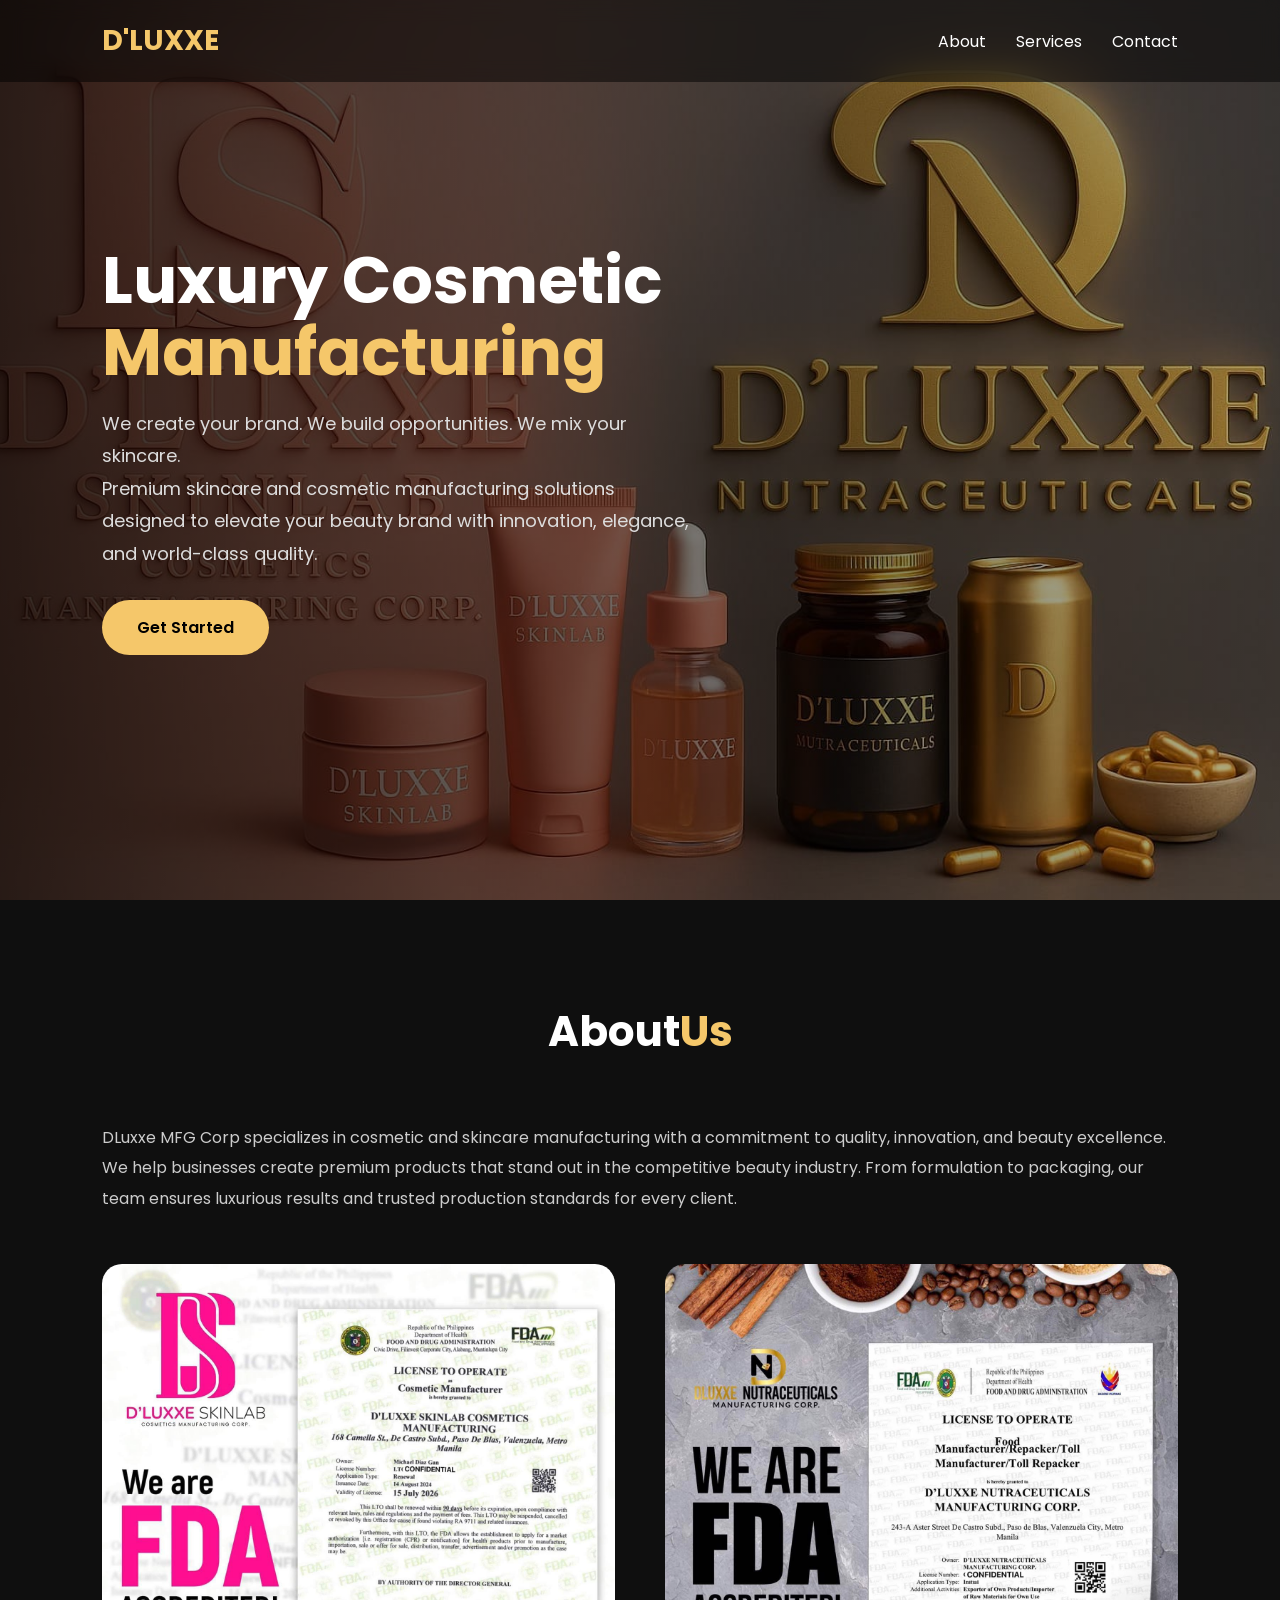
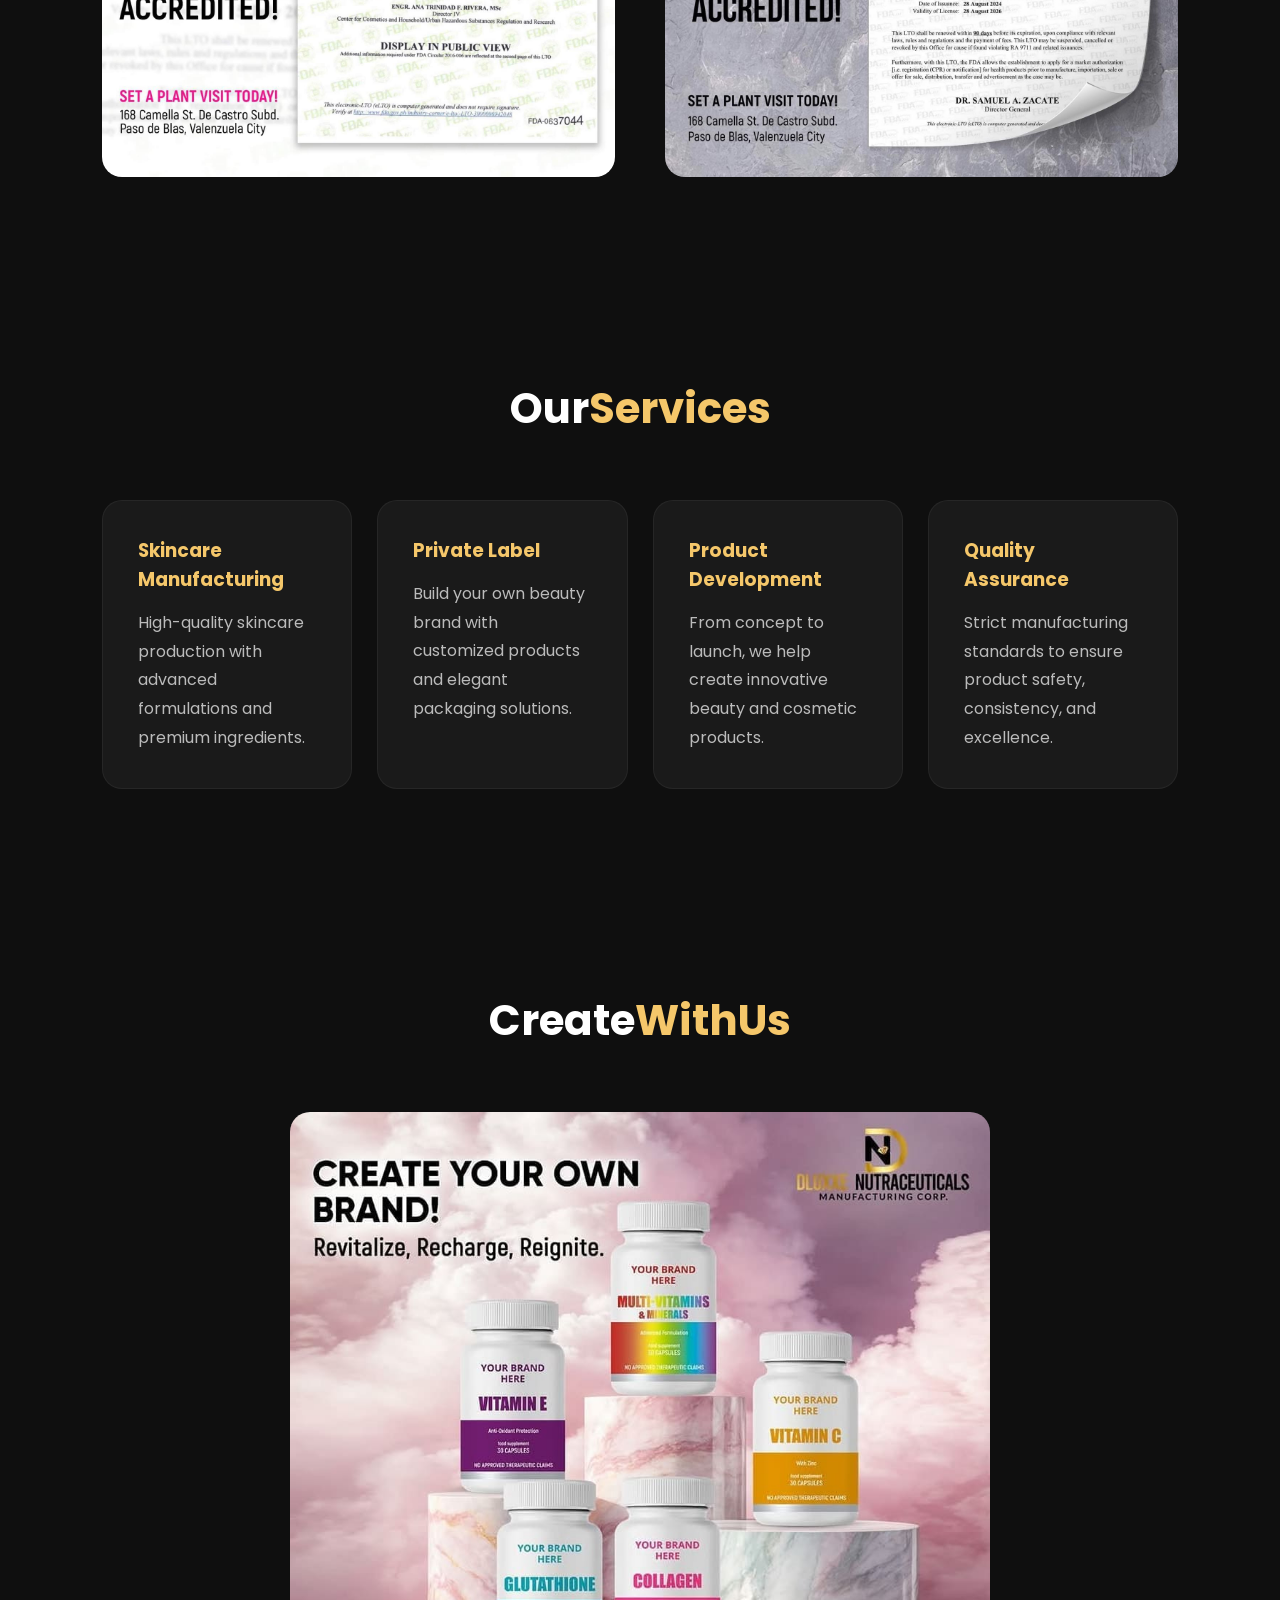
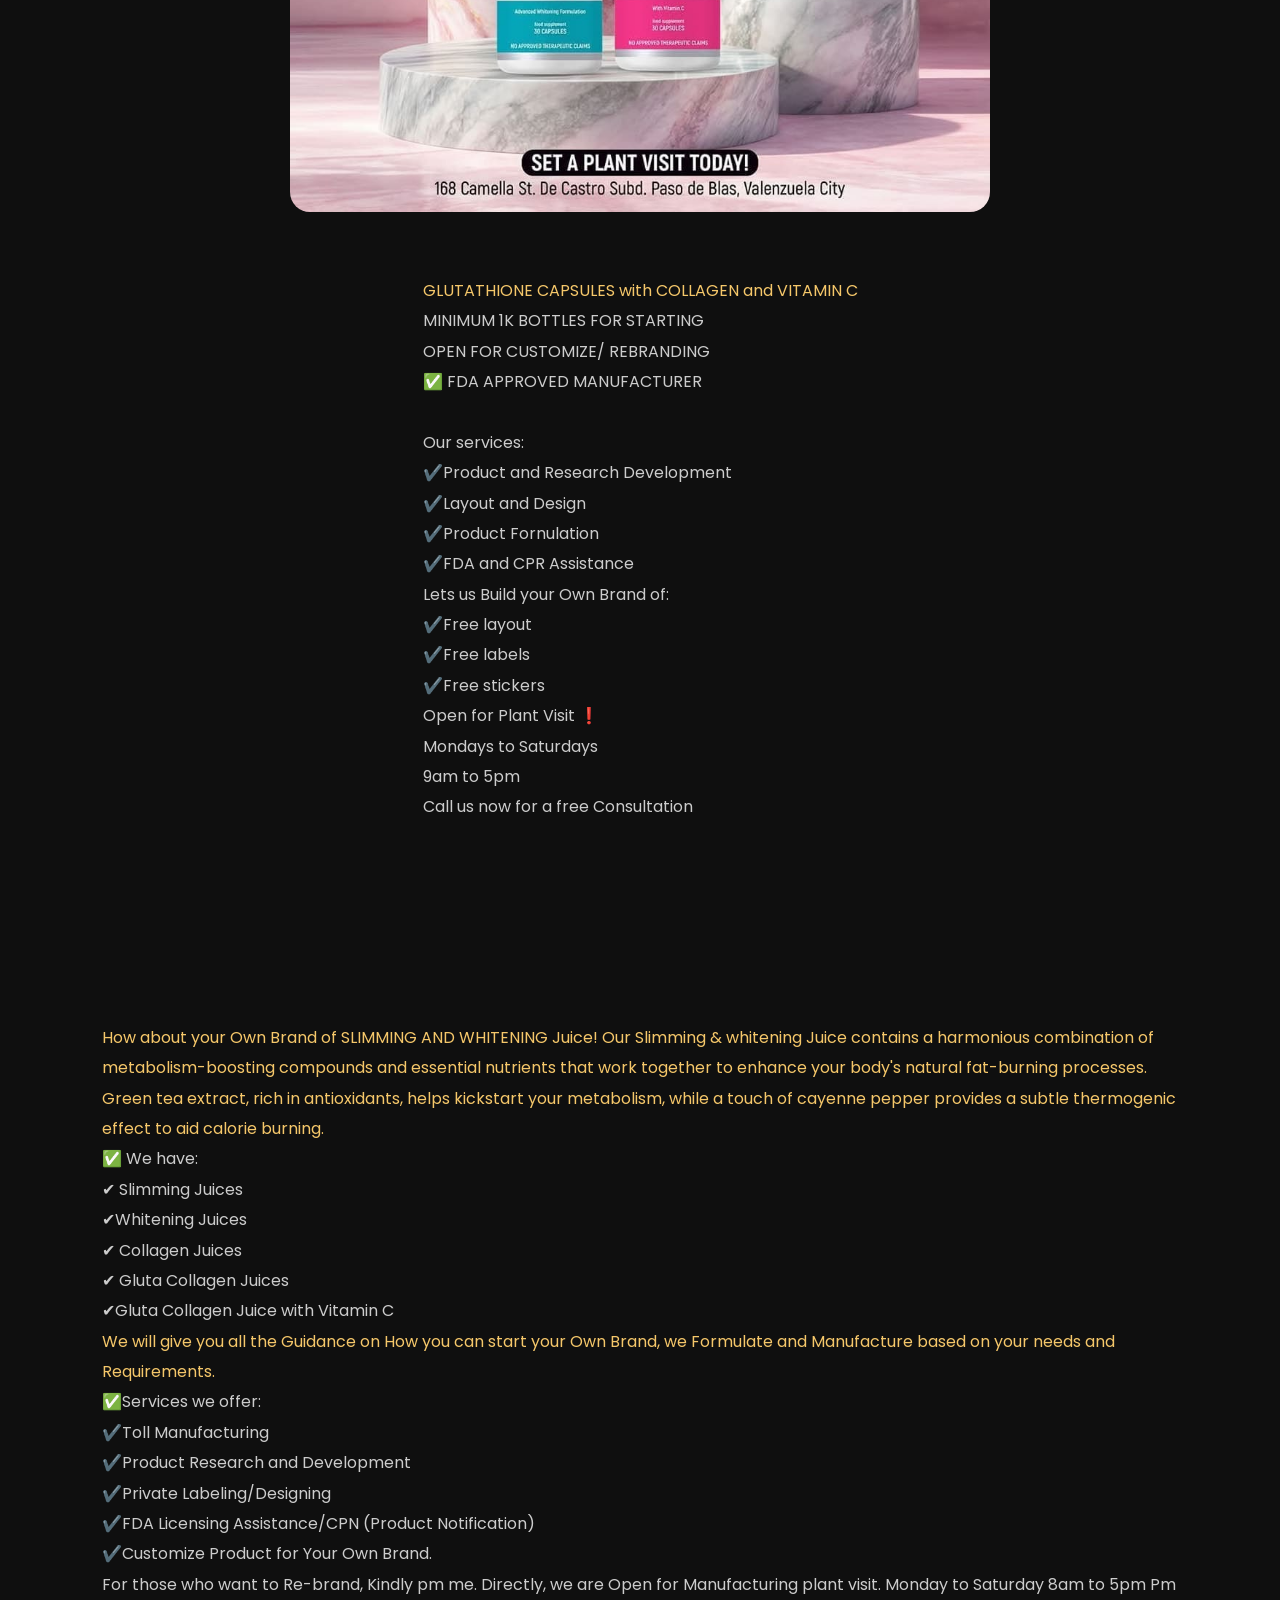
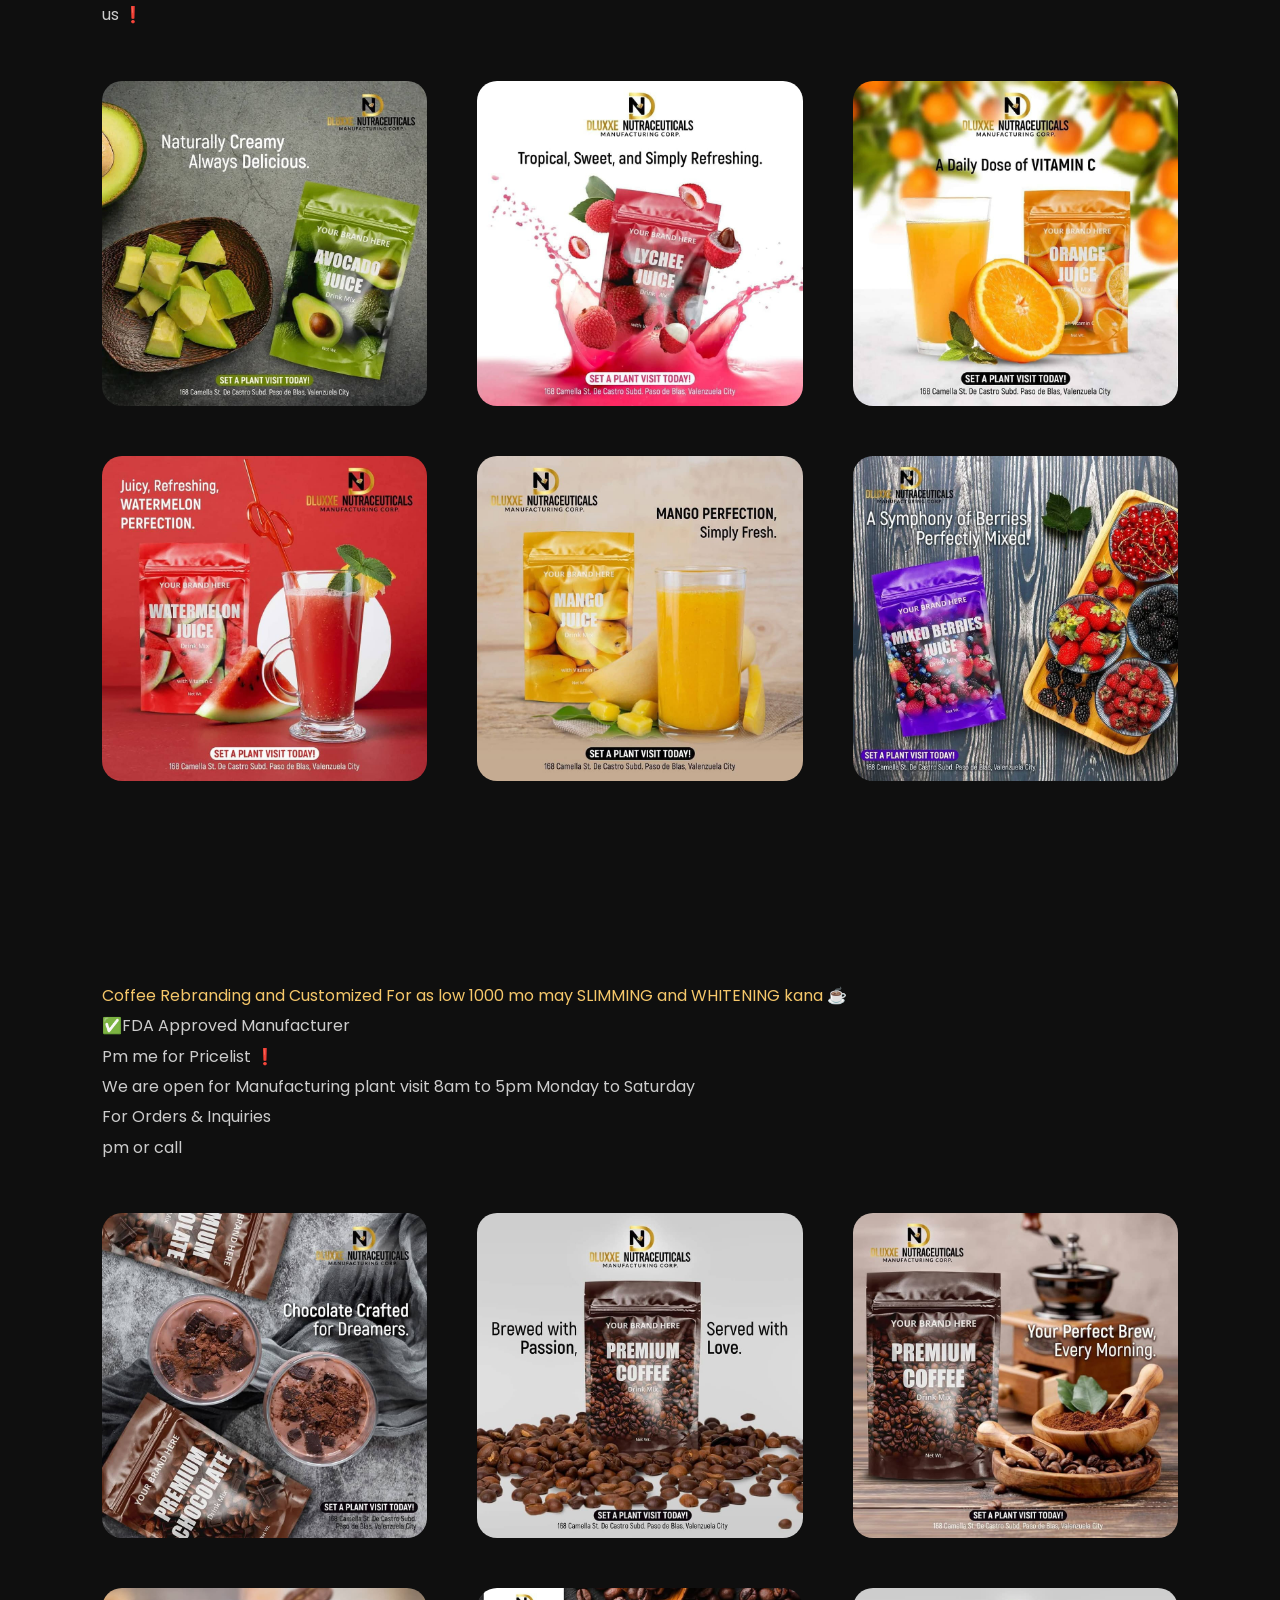
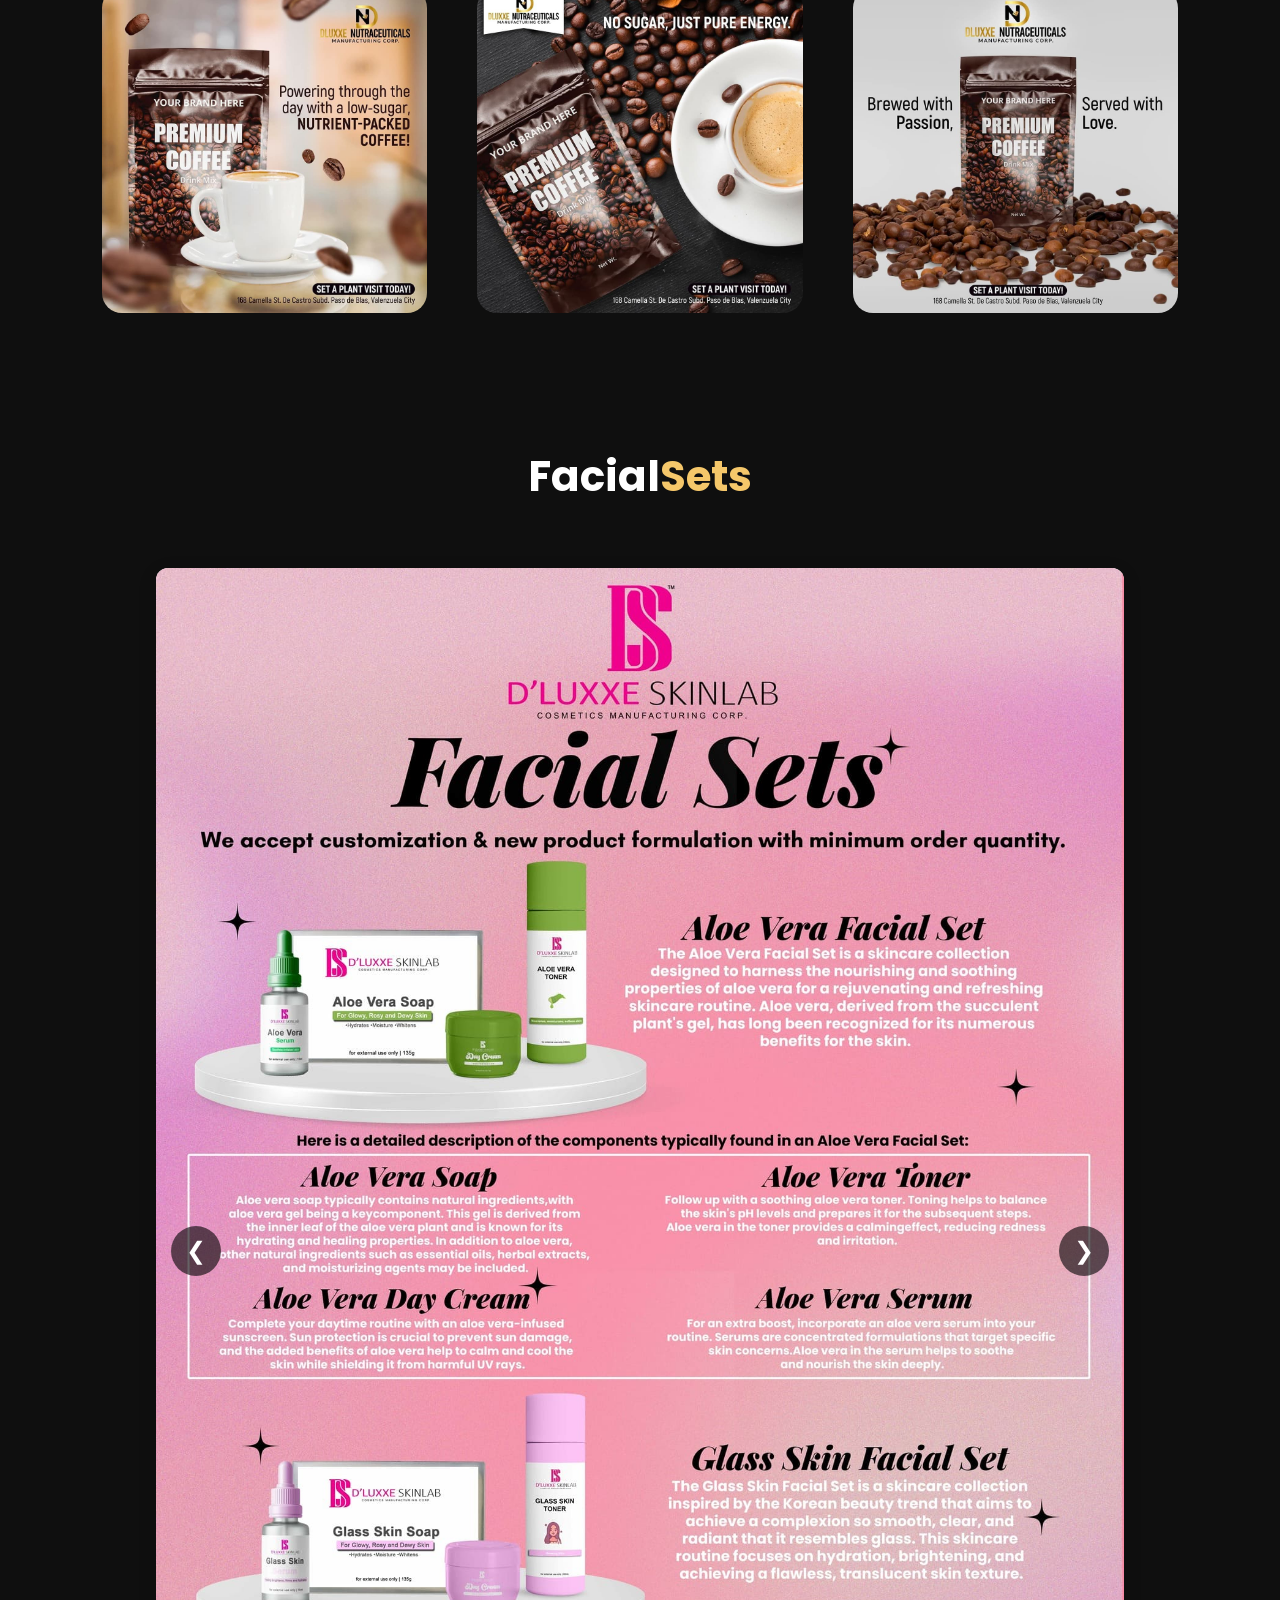
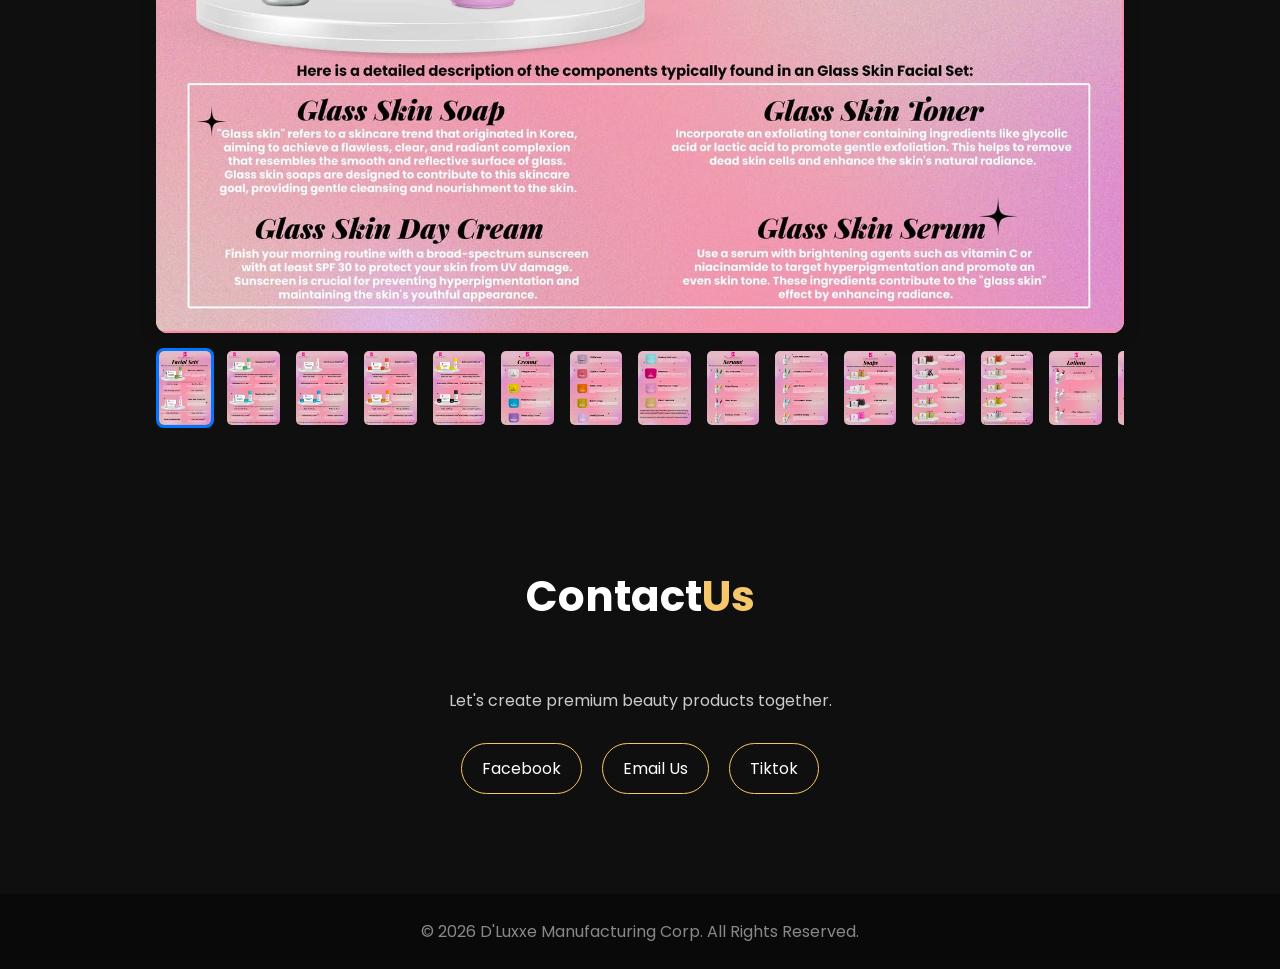
<file: index.html>
<!doctype html>
<html lang="en">
    <head>
        <meta charset="UTF-8" />
        <meta name="viewport" content="width=device-width,initial-scale=1" />
        <title>D'Luxxe Manufacturing Corp.</title>
        <link
            href="https://fonts.googleapis.com/css2?family=Poppins:wght@300;400;500;600;700&display=swap"
            rel="stylesheet"
        />
        <link rel="stylesheet" type="text/css" href="./css/index.css" />
        <link rel="icon" type="image/x-icon" href="./assets/icon.jpg" />
    </head>
    <body>
        <nav>
            <div class="logo">D'LUXXE</div>
            <ul>
                <li><a href="#about">About</a></li>
                <li><a href="#services">Services</a></li>
                <li><a href="#contact">Contact</a></li>
            </ul>
        </nav>
        <section class="hero">
            <div class="hero-text">
                <h1>Luxury Cosmetic<br /><span>Manufacturing</span></h1>
                <p>
                    We create your brand. We build opportunities. We mix your skincare.<br />Premium skincare and
                    cosmetic manufacturing solutions designed to elevate your beauty brand with innovation, elegance,
                    and world-class quality.
                </p>
                <a href="#contact" class="btn">Get Started</a>
            </div>
        </section>


        <section class="section" id="about">
            <h2 class="section-title fade">About<span>Us</span></h2>
            <p class="about-text fade">
                        DLuxxe MFG Corp specializes in cosmetic and skincare manufacturing with a commitment to quality,
                        innovation, and beauty excellence. We help businesses create premium products that stand out in
                        the competitive beauty industry.  From formulation to packaging, our team ensures luxurious results and trusted production
                        standards for every client.
                    </p> <br> <br>
            <div class="about">
                <img loading="lazy" class="fade" src="./assets/AboutImage1.jpg" />
                <img loading="lazy" class="fade" src="./assets/AboutImage2.jpg" />

               
            </div>
        </section>



        <section class="section" id="services">
            <h2 class="section-title fade">Our<span>Services</span></h2>
            <div class="services">
                <div class="card fade">
                    <h3>Skincare Manufacturing</h3>
                    <p>High-quality skincare production with advanced formulations and premium ingredients.</p>
                </div>
                <div class="card fade">
                    <h3>Private Label</h3>
                    <p>Build your own beauty brand with customized products and elegant packaging solutions.</p>
                </div>
                <div class="card fade">
                    <h3>Product Development</h3>
                    <p>From concept to launch, we help create innovative beauty and cosmetic products.</p>
                </div>
                <div class="card fade">
                    <h3>Quality Assurance</h3>
                    <p>Strict manufacturing standards to ensure product safety, consistency, and excellence.</p>
                </div>
            </div>
        </section>





        	  <section class="section createWithUs" id="about">
            <h2 class="section-title fade">Create<span>WithUs</span></h2>
            <div class="createWithUsCon">
                <img loading="lazy" class="fade" loading="lazy" src="./assets/create1.jpg" />
              
                    <p class="about-text fade">
                        
						<span class="pTitle">GLUTATHIONE CAPSULES with COLLAGEN and VITAMIN C</span> <br>
						MINIMUM 1K BOTTLES FOR STARTING<br>
						OPEN FOR CUSTOMIZE/ REBRANDING<br>

						✅️ FDA APPROVED MANUFACTURER<br><br>

						Our services:<br>
						✔️Product and Research Development<br>
						✔️Layout and Design<br>
						✔️Product Fornulation<br>
						✔️FDA and CPR Assistance<br>

						Lets us Build your Own Brand of:<br>
						✔️Free layout<br>
						✔️Free labels<br>
						✔️Free stickers<br>

						Open for Plant Visit ❗️<br>
						Mondays to Saturdays<br>
						9am to 5pm<br>
						Call us now for a free Consultation <br>

                    </p>
                   
              
            </div>


        </section>




        <section class="section" id="about">
            <p class="about-text fade">
                     <span>   How about your Own Brand of SLIMMING AND WHITENING Juice! Our Slimming & whitening Juice contains a harmonious combination of metabolism-boosting compounds and essential nutrients that work together to enhance your body's natural fat-burning processes. Green tea extract, rich in antioxidants, helps kickstart your metabolism, while a touch of cayenne pepper provides a subtle thermogenic effect to aid calorie burning.</span> <br>
					✅ We have: <br>
					✔ Slimming Juices<br>
					✔Whitening Juices<br>
					✔ Collagen Juices<br>
					✔ Gluta Collagen Juices<br>
					✔Gluta Collagen Juice with Vitamin C<br>
				<span>We will give you all the Guidance on How you can start your Own Brand, we Formulate and Manufacture based on your needs and Requirements.</span><br>
					✅Services we offer:<br>
					✔️Toll Manufacturing<br>
					✔️Product Research and Development<br>
					✔️Private Labeling/Designing<br>
					✔️FDA Licensing Assistance/CPN (Product Notification)<br>
					✔️Customize Product for Your Own Brand.<br>
					For those who want to Re-brand, Kindly pm me.
					Directly, we are Open for Manufacturing plant visit.
					Monday to Saturday 8am to 5pm
					Pm us ❗️
					                    </p> <br> <br>
            <div class="about">
                <img loading="lazy" class="fade" src="./assets/slimmingWhitening1.jpg" />
              <img loading="lazy" class="fade" src="./assets/slimmingWhitening2.jpg" />
              <img loading="lazy" class="fade" src="./assets/slimmingWhitening3.jpg" />
              <img loading="lazy" class="fade" src="./assets/slimmingWhitening4.jpg" />
              <img loading="lazy" class="fade" src="./assets/slimmingWhitening5.jpg" />
              <img loading="lazy" class="fade" src="./assets/slimmingWhitening6.jpg" />

               
            </div>
        </section>




         <section class="section" id="about">
            <p class="about-text">
                     <span class="fade">Coffee Rebranding and Customized For as low 1000 mo may SLIMMING and WHITENING kana ☕️</span> <br>
					
                     	✅️FDA Approved Manufacturer <br>
							Pm me for Pricelist ❗️<br>
							We are open for Manufacturing plant visit 8am to 5pm  Monday to Saturday<br>
							For Orders & Inquiries<br>
							 pm or call 
					</p> <br> <br>
            <div class="about">
                <img loading="lazy" class="fade" src="./assets/coffeeBrand1.jpg" />
              <img loading="lazy" class="fade" src="./assets/coffeeBrand2.jpg" />
              <img loading="lazy" class="fade" src="./assets/coffeeBrand3.jpg" />
              <img loading="lazy" class="fade" src="./assets/coffeeBrand4.jpg" />
              <img loading="lazy" class="fade" src="./assets/coffeeBrand5.jpg" />
              <img loading="lazy" class="fade" src="./assets/coffeeBrand6.jpg" />

               
            </div>
        </section>







<div class="gallery fade">

     <h2 class="section-title">Facial<span>Sets</span></h2>

    <div class="viewer">
        <button id="prev">&#10094;</button>

        <img id="mainImage"
             src="./assets/facialSets/page1.jpg"
             alt="Facial Sets Image" loading="lazy">

        <button id="next">&#10095;</button>
    </div>

    <div class="thumbnails" id="thumbnails"></div>

</div>














        <section class="section contact" id="contact">
            <h2 class="section-title fade">Contact<span>Us</span></h2>
            <p class="fade">Let's create premium beauty products together.</p>
            <div class="socials fade">
                <a href="https://www.facebook.com/dluxxemfgcorp" target="_blank">Facebook</a
                ><a href="mailto:dluxxeskinlab@gmail.com">Email Us</a
                ><a href="https://www.tiktok.com/@dluxxeskinlab_14" target="_blank">Tiktok</a>
            </div>
        </section>
        <footer id="footer"></footer>
    </body>
    <script src="./js/index.js"></script>
</html>
</file>
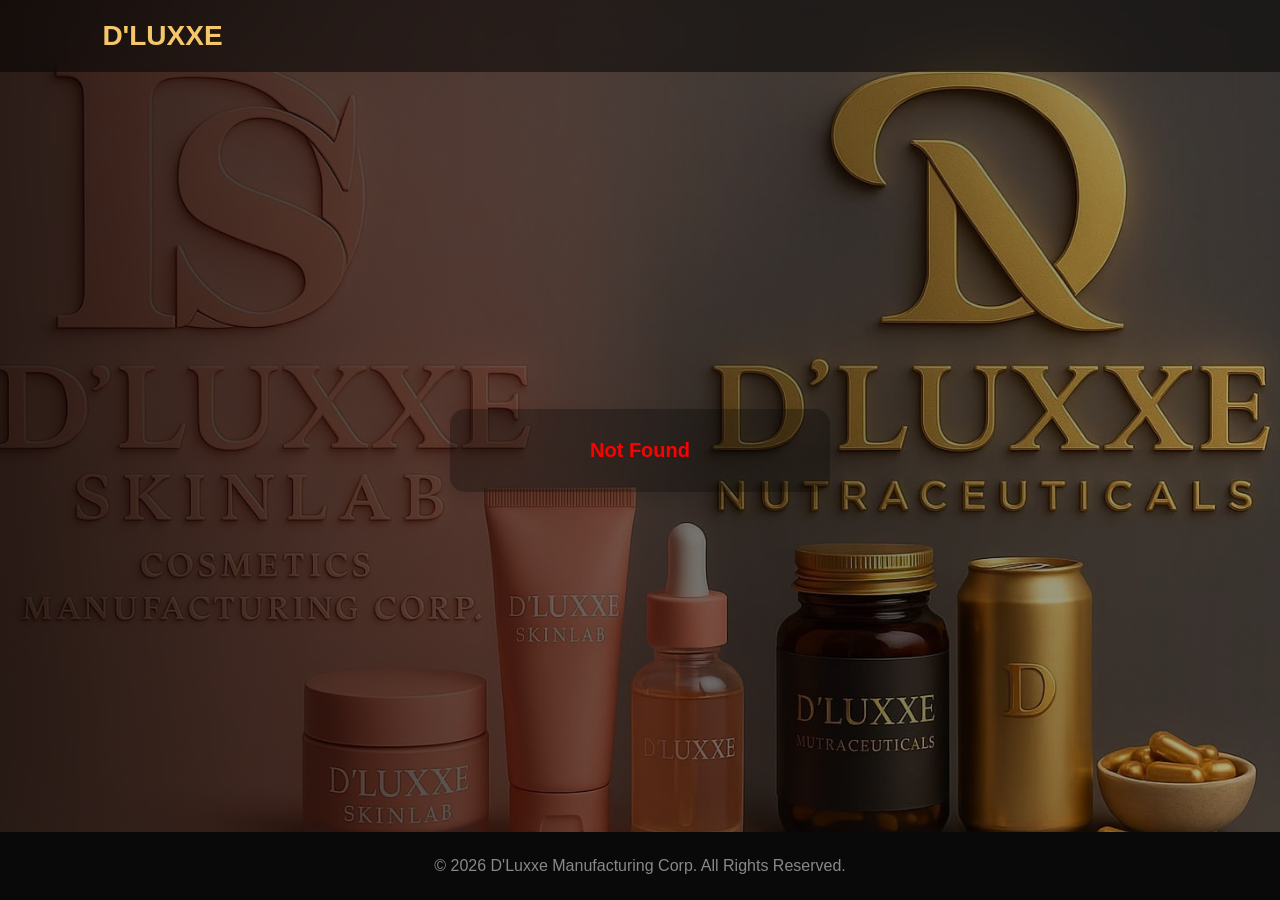
<file: verify.html>
<!DOCTYPE html><html lang="en"><head><meta charset="UTF-8"><meta name="viewport" content="width=device-width,initial-scale=1"><title>D'Luxxe Manufacturing Corp. | Verify</title><link rel="stylesheet" type="text/css" href="./css/verify.css"><link rel="icon" type="image/x-icon" href="./assets/icon.jpg"><link rel="stylesheet" href="https://fonts.googleapis.com/css2?family=Material+Symbols+Outlined:opsz,wght,FILL,GRAD@20..48,100..700,0..1,-50..200&icon_names=check_circle"></head><body><nav><div class="logo"><a href="https://dluxxeskinlabmanufacturing.beauty">D'LUXXE</a></div></nav><div class="card" id="card"></div><footer id="footer"></footer><script src="./js/verify.js"></script></body></html>
</file>
<file: css/index.css>
@import "./facialSets.css";







/*custom scrollbar*/
/* width */
::-webkit-scrollbar {
  width: 7px;
}

/* Track */
::-webkit-scrollbar-track {
  background: #f5c76a;
}

/* Handle */
::-webkit-scrollbar-thumb {
  background: #ff0e90;
}

/* Handle on hover */
::-webkit-scrollbar-thumb:hover {
  background: #555;
}









body,
nav ul li a {
    color: #fff;
}



.hero-text h1 span,
.logo,
.section-title span,
nav ul li a:hover {
    color: #f5c76a;
}



.hero,
nav,
nav ul {
    display: flex;
}
.about img,
nav {
    width: 100%;
}

.about img{
	   height: 100%;
    max-width: 800px;
    max-height: 1000px;
    transition: .2s;
}
.about img:hover{
	transform: scale(1.1);
}



.btn,
.socials a,
nav ul li a {
    text-decoration: none;
    transition: 0.3s;
}



.contact,
.section-title,
footer {
    text-align: center;
}
* {
    margin: 0;
    padding: 0;
    box-sizing: border-box;
    font-family: Poppins, sans-serif;
    scroll-behavior: smooth;
}
body {
    background: #0f0f0f;
    overflow-x: hidden;
}
nav {
    justify-content: space-between;
    align-items: center;
    padding: 20px 8%;
    position: fixed;
    top: 0;
    left: 0;
    z-index: 999;
    background: rgba(0, 0, 0, 0.5);
    backdrop-filter: blur(10px);
}
.logo {
    font-size: 28px;
    font-weight: 700;
}
nav ul {
    gap: 30px;
    list-style: none;
}
.hero {
    min-height: 100vh;
    align-items: center;
    justify-content: space-between;
    padding: 120px 8%;
    background:
        linear-gradient(to right, rgba(0, 0, 0, 0.8), rgba(0, 0, 0, 0.3)) fixed,
        url("../assets/heroBG.jpg") center center/cover no-repeat fixed;
}
.btn,
.socials a:hover {
    background: #f5c76a;
    color: #000;
}
.hero-text {
    max-width: 600px;
}
.hero-text h1 {
    font-size: 65px;
    line-height: 1.1;
    margin-bottom: 20px;
}
.hero-text p {
    font-size: 18px;
    line-height: 1.8;
    color: #ddd;
    margin-bottom: 30px;
}
.btn {
    display: inline-block;
    padding: 15px 35px;
    font-weight: 600;
    border-radius: 50px;
}
.about img,
.card {
    border-radius: 20px;
}
.btn:hover {
    transform: translateY(-5px);
    box-shadow: 0 10px 25px rgba(245, 199, 106, 0.4);
}
.section {
    padding: 100px 8%;
}
.section-title {
    font-size: 42px;
    margin-bottom: 60px;
}
.about {
    display: grid;
    grid-template-columns: repeat(auto-fit, minmax(300px, 1fr));
    gap: 50px;
    align-items: center;
    max-width: 1315px;
    margin: 0 auto;
}
#about .about-text{
    line-height: 1.9;
    color: #ccc;
    max-width: 1300px;
    margin: 0 auto;
}
#about .about-text >span{
	color: #f5c76a;
}


.createWithUs .createWithUsCon{
	display: flex;
	justify-content: center;
	align-items: center;
	flex-wrap: wrap;
	gap: 4rem;
}

.createWithUs .createWithUsCon >img{
	height: 100%;
	width: 100%;
	max-width: 700px;
	max-height: 800px;
	 border-radius: 20px;
}
.createWithUs .createWithUsCon >p{
	margin: unset !important;
}








.services {
    display: grid;
    grid-template-columns: repeat(auto-fit, minmax(250px, 1fr));
    gap: 25px;
}
.card {
    background: #1a1a1a;
    padding: 35px;
    transition: 0.4s;
    border: 1px solid rgba(255, 255, 255, 0.05);
}
.card:hover {
    transform: translateY(-10px);
    border-color: #f5c76a;
}
.card h3 {
    color: #f5c76a;
    margin-bottom: 15px;
}
.card p {
    color: #bbb;
    line-height: 1.8;
}
.contact p {
    color: #ccc;
    margin-bottom: 30px;
}
.socials {
    display: flex;
    flex-wrap: wrap;
    justify-content: center;
    gap: 20px;
}
.socials a {
    color: #fff;
    border: 1px solid #f5c76a;
    padding: 12px 20px;
    border-radius: 50px;
}
footer {
    padding: 25px;
    background: #090909;
    color: #888;
}
.fade {
    opacity: 0;
    transform: translateY(40px);
    transition: 1s;
}
.fade.show {
    opacity: 1;
    transform: translateY(0);
}
@media (max-width: 768px) {
    .hero {
        text-align: center;
    }
    .hero-text h1 {
        font-size: 45px;
    }
    nav ul {
        display: none;
    }
}
@media screen and (max-width: 900px) {
    .hero {
        background:
            linear-gradient(to right, rgba(0, 0, 0, 0.8), rgba(0, 0, 0, 0.3)) fixed,
            url("../assets/bgPhone.jpg") center center/cover fixed;
    }
}
@media screen and (max-width: 500px) {
    .hero-text h1 {
        font-size: 31px;
    }
}
</file>
<file: css/verify.css>
.verified,body,nav{display:flex}.not-found,.value,.verified,nav .logo>a{font-weight:700}.not-found,.top,.verified,footer{text-align:center}footer,nav{position:fixed;left:0;width:100%}*{margin:0;padding:0;box-sizing:border-box;font-family:Arial}body{min-height:100vh;align-items:center;justify-content:space-between;flex-direction:column;padding:120px 8%;background:linear-gradient(to right,rgba(0,0,0,.8),rgba(0,0,0,.3)) fixed,url('../assets/heroBG.jpg') center center/cover no-repeat fixed;justify-content:center;align-items:center;height:100%}nav{justify-content:space-between;align-items:center;padding:20px 8%;top:0;z-index:999;background:rgba(0,0,0,.5);backdrop-filter:blur(10px)}nav .logo>a{text-decoration:none;color:#f5c76a;font-size:28px}.card{width:380px;background:rgba(0,0,0,.3);padding:30px;border-radius:15px;box-shadow:0 4px 15px rgba(0,0,0,.1);z-index:100000000000}.top{margin-bottom:25px}.info{margin:15px 0;padding:12px;background:#f7f7f7;border-radius:8px}.label{font-size:13px;color:#666;margin-bottom:5px}.value{font-size:18px;color:#222}.verified{margin-top:25px;background:#f5c76a;color:#fff;padding:14px;border-radius:10px;letter-spacing:1px;justify-content:center;align-items:center;gap:.2rem}.not-found{color:red;font-size:20px}footer{padding:25px;background:#090909;color:#888;bottom:0}@media screen and (max-width:900px){body{background:linear-gradient(to right,rgba(0,0,0,.8),rgba(0,0,0,.3)) fixed,url('../assets/bgPhone.jpg') center center/cover no-repeat fixed}}
</file>
